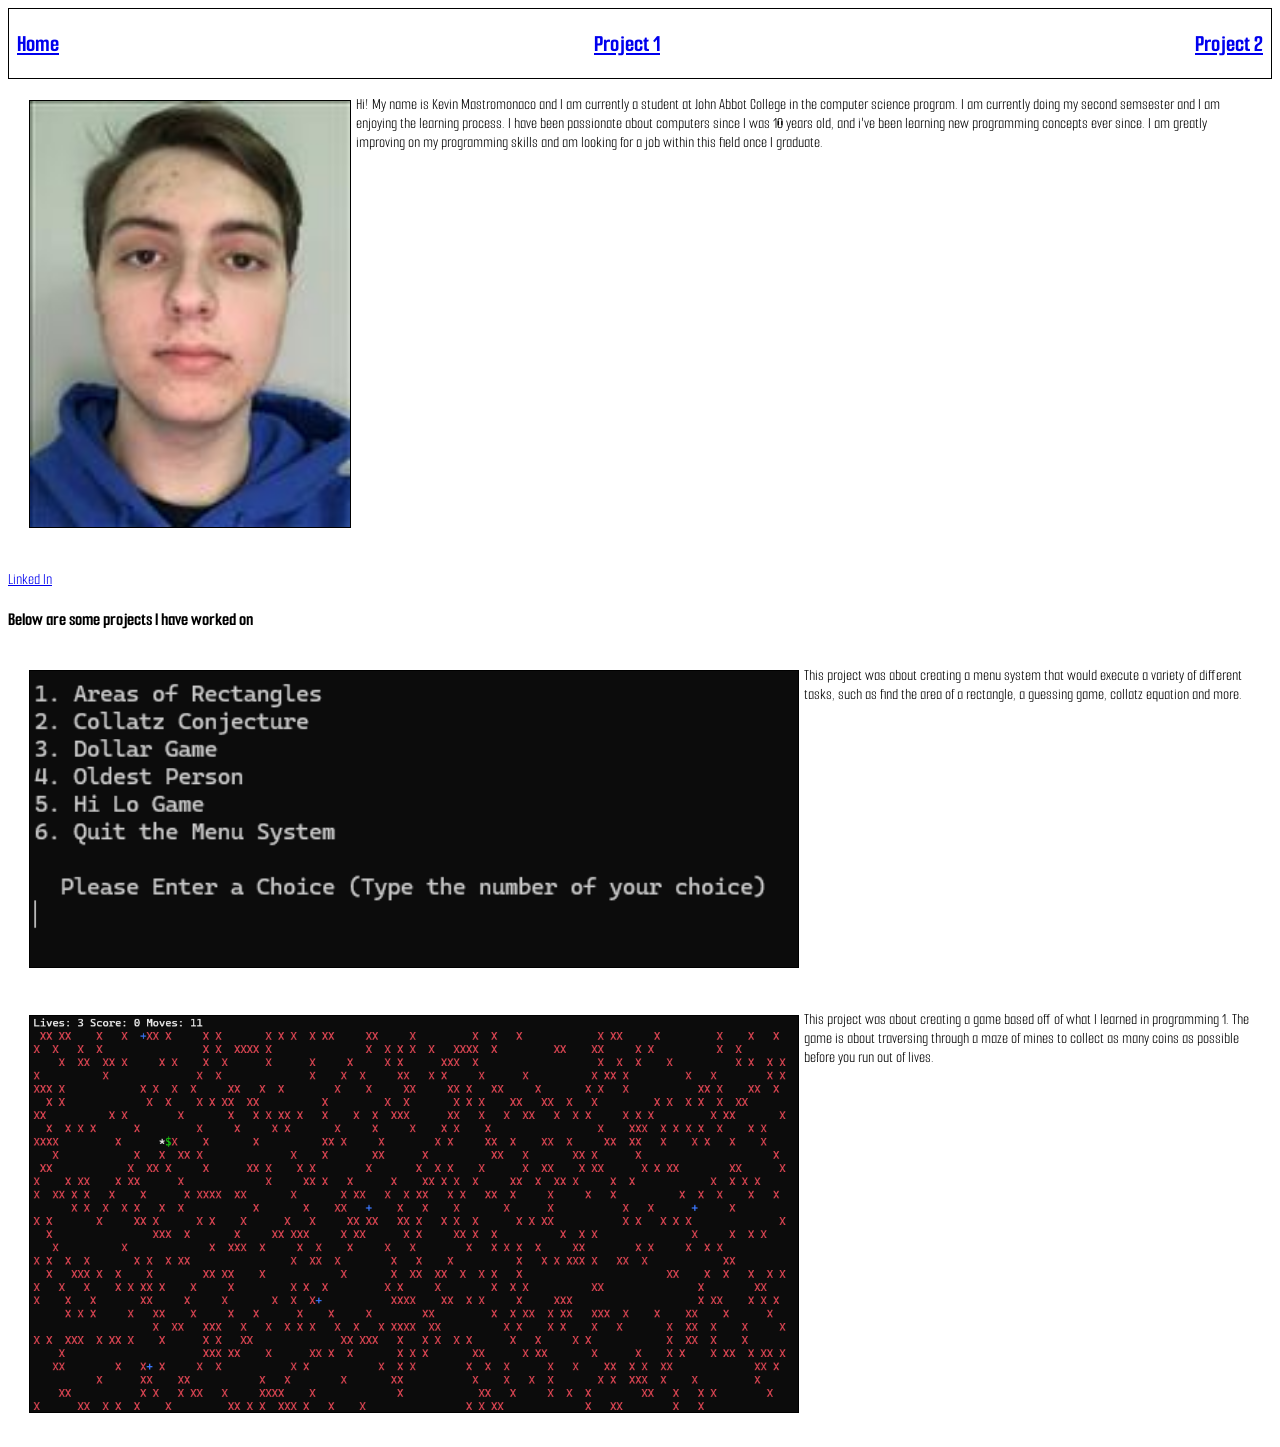
<file: index.html>
<!DOCTYPE html>
<html lang="en">
    <head>
        <meta charset="UTF-8">
        <meta name="viewport" content="width=device-width, initial-scale=1.0">
        <title>Kevin Mastromonaco</title>
        <link rel="stylesheet" href="./Styles/globals.css" />
        <link rel="stylesheet" href="./Styles/style.css" />
    </head>
    <body>
        <main>
            <header>
                <h2><a href="./index.html">Home</a></h2>
                <h2 class="project"><a href="./pages/project-MenuSystem.html">Project 1</a></h2>
                <h2 class="project"><a href="./pages/project-MineMaze.html">Project 2</a></h2>
            </header>
            <article class="AboutMe">
                <div class="image-container">
                    <img class="MeImage" src="./assets/images/KevinMastromonaco.jpg" alt="A photo of Kevin Mastromonaco."/>
                </div>
                <div>
                    Hi! My name is Kevin Mastromonaco and I am currently a student at John Abbot College in the computer science program.
                    I am currently doing my second semsester and I am enjoying the learning process. I have been passionate about computers since I was 10 years old, 
                    and i've been learning new programming concepts ever since. I am greatly improving on my programming skills and am looking for a job within this field once I graduate.
                </div>
            </article>
            <p><a href="https://www.linkedin.com/in/kevin-mastromonaco-749a8a387/">Linked In</a></p>
            <h3>Below are some projects I have worked on</h3>
            <article class="AboutMe">
                <div class="image-container">
                    <a href="./pages/project-MenuSystem.html">
                        <img src="./assets/images/Lab3_Selection.png" alt="A placeholder image"/>
                    </a>
                </div>
                <div>
                    This project was about creating a menu system that would execute a variety of different tasks, such as find the area of a rectangle, a guessing game, collatz equation and more.
                </div>
            </article>
                <article class="AboutMe">
                <div class="image-container">
                    <a href="./pages/project-MineMaze.html">
                        <img target="myframe" src="./assets/images/MMRound.png" alt="A placeholder image"/>
                    </a>
                </div>
                <div>
                    This project was about creating a game based off of what I learned in programming 1. The game is about traversing through a maze of mines to collect as many coins as possible before you run out of lives.
                </div>
            </article>
        </main>
    </body>
</html>
</file>
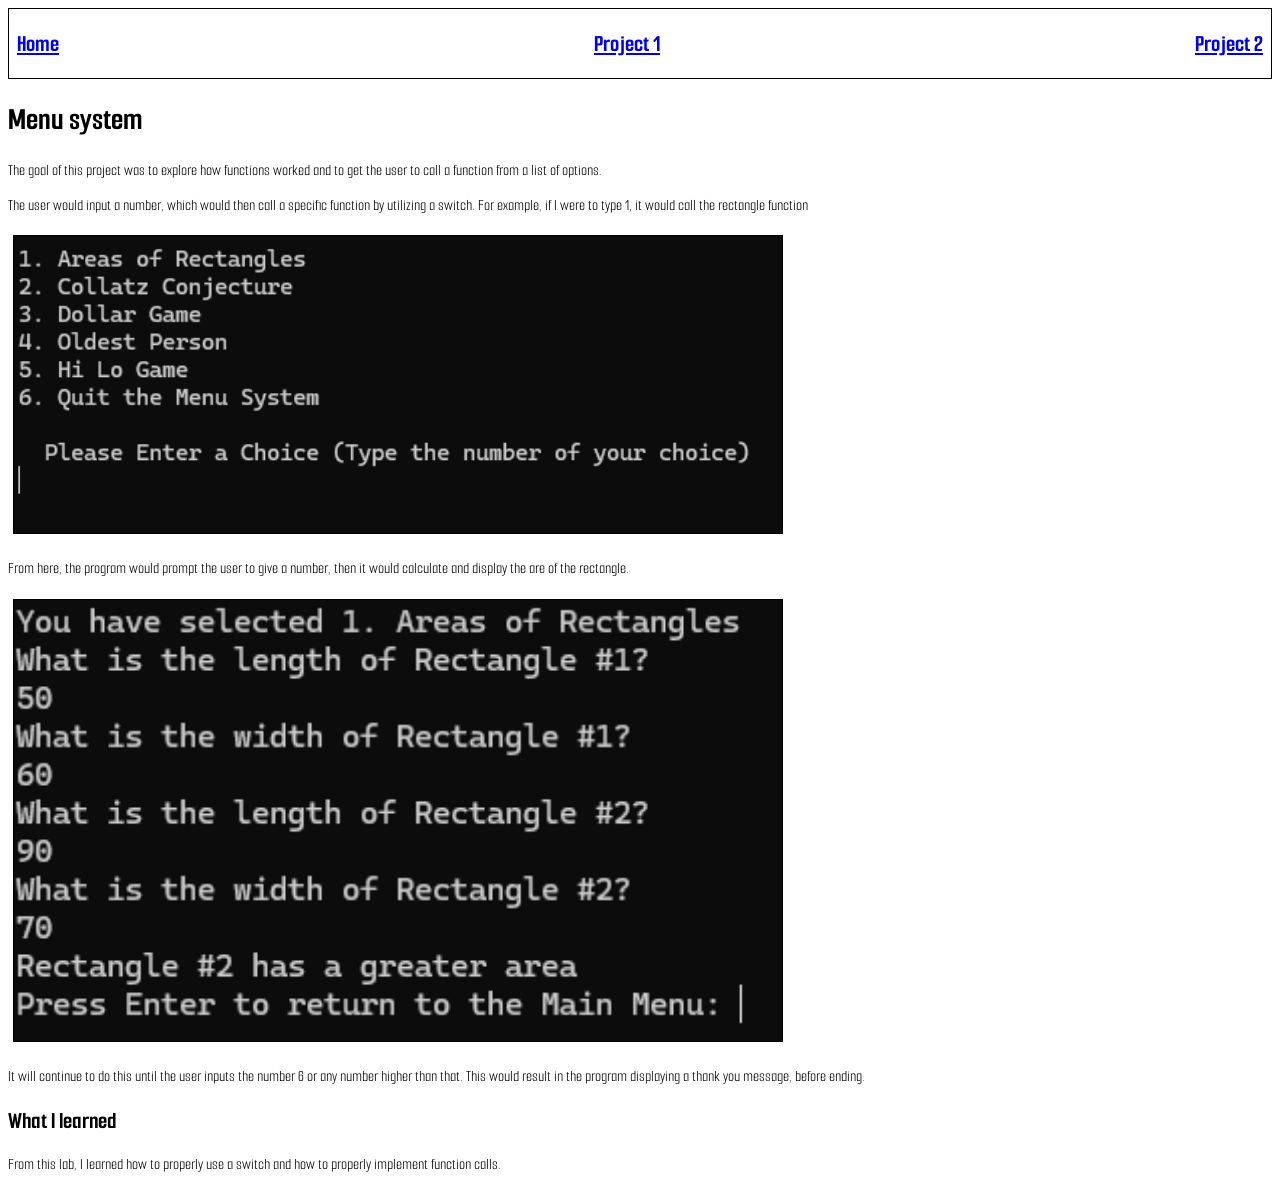
<file: Pages/project-MenuSystem.html>
<!DOCTYPE html>
<html lang="en">
    <head>
        <meta charset="UTF-8">
        <meta name="viewport" content="width=device-width, initial-scale=1.0">
        <title>Kevin Mastromonaco</title>
        <link rel="stylesheet" href="../Styles/globals.css" />
        <link rel="stylesheet" href="../Styles/style.css" />
    </head>
    <body>
        <header>
            <h2><a href="../index.html">Home</a></h2>
            <h2 class="project"><a href="./project-MenuSystem.html">Project 1</a></h2>
            <h2 class="project"><a href="./project-MineMaze.html">Project 2</a></h2>
        </header>
        <h1>Menu system</h1>
        <p>The goal of this project was to explore how functions worked and to get the user to call a function from a list of options.</p>
        <p>The user would input a number, which would then call a specific function by utilizing a switch. For example, if I were to type 1, it would call the rectangle function</p>
        <img src="../assets/images/Lab3_Selection.png" alt="A selection screen showing options for different tasks to do."/>
        <p>From here, the program would prompt the user to give a number, then it would calculate and display the are of the rectangle.</p>
        <img src="../assets/images/Lab3_AreaRectangle.png" alt="Text shown on a console app displaying the length of a rectangle and its area."/>
        <p>It will continue to do this until the user inputs the number 6 or any number higher than that. This would result in the program displaying a thank you message, before ending.
        <h2>What I learned</h2>
        <p>From this lab, I learned how to properly use a switch and how to properly implement function calls.</p>
    </body>
</html>
</file>
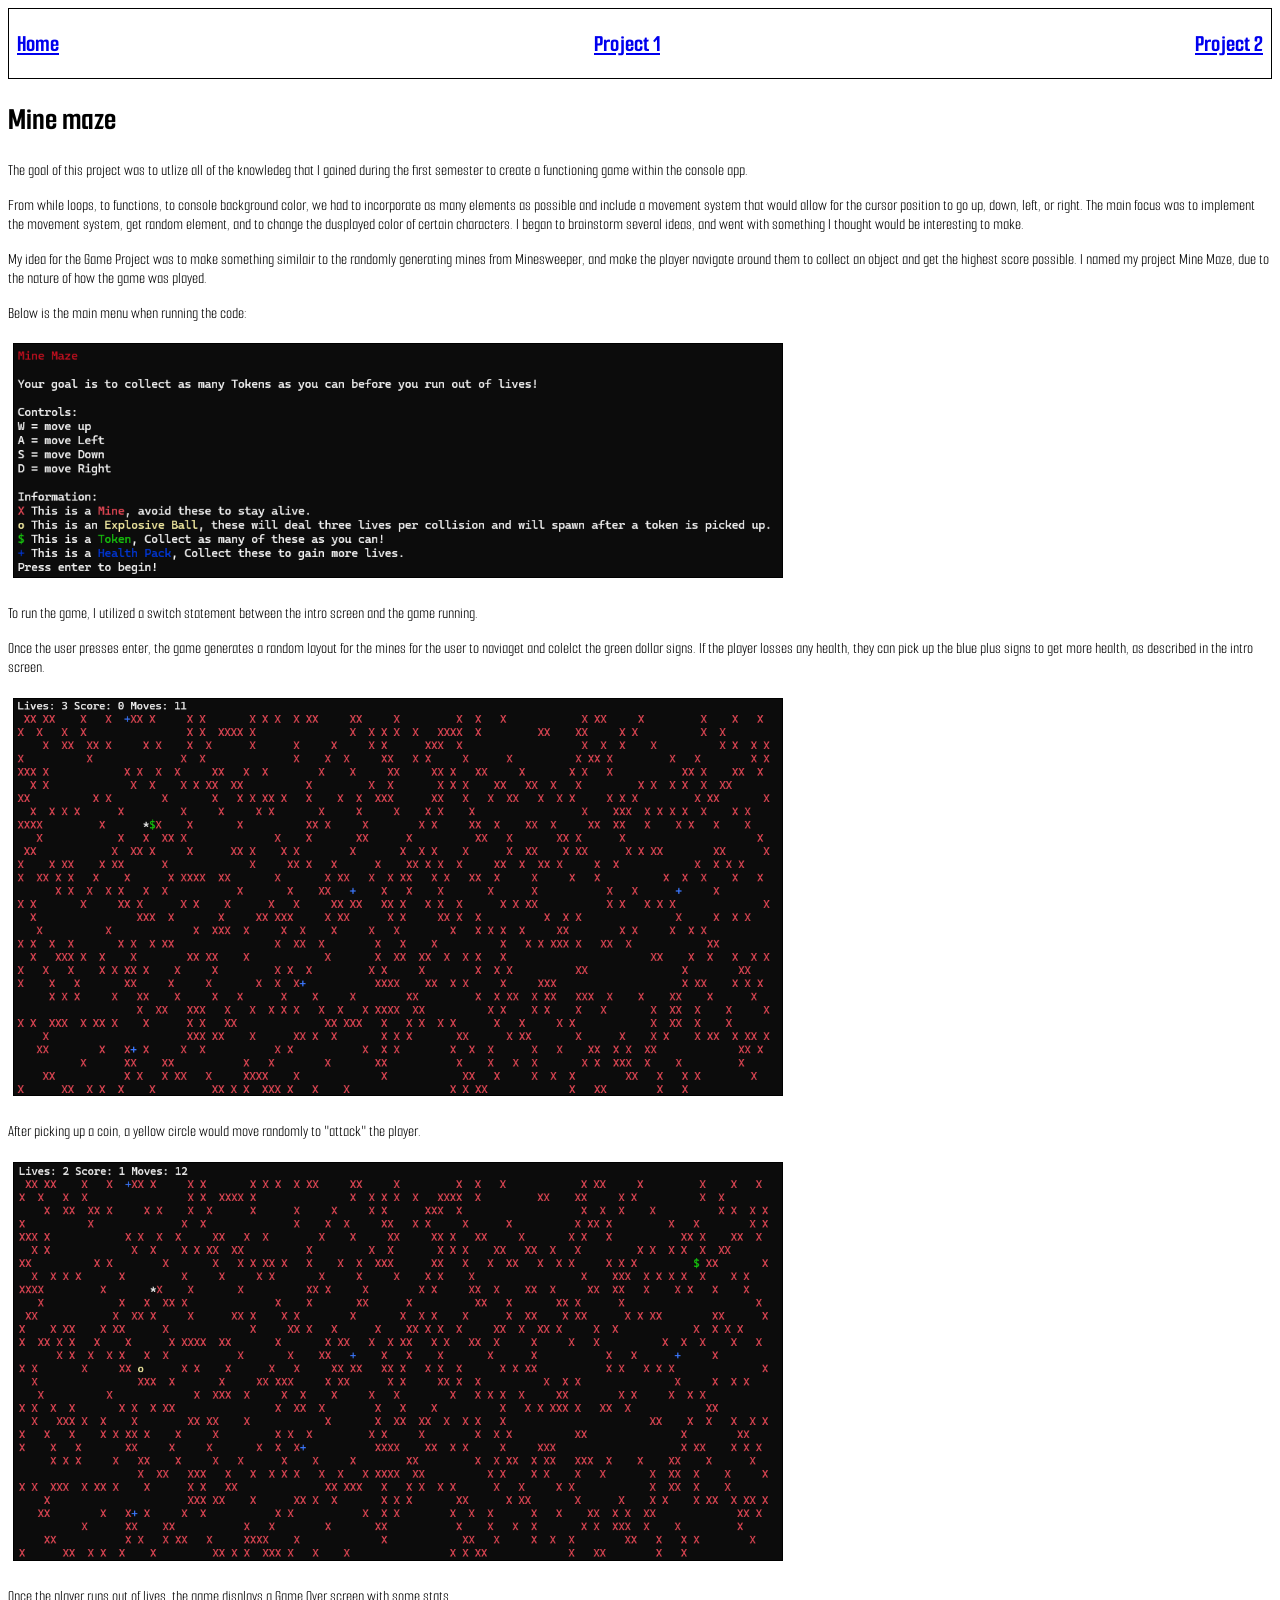
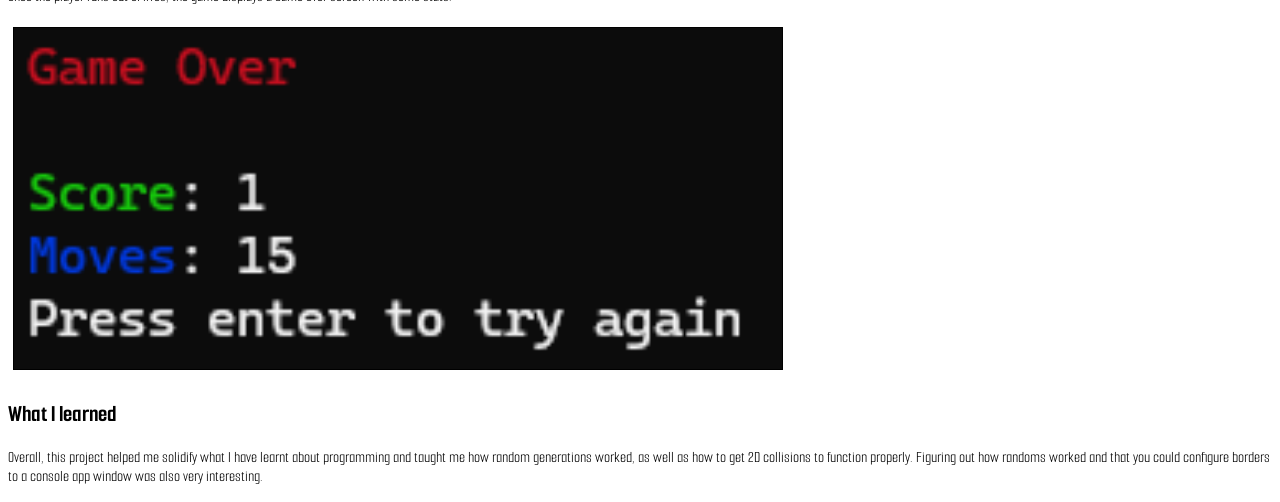
<file: Pages/project-MineMaze.html>
<!DOCTYPE html>
<html lang="en">
    <head>
        <meta charset="UTF-8">
        <meta name="viewport" content="width=device-width, initial-scale=1.0">
        <title>Kevin Mastromonaco</title>
        <link rel="stylesheet" href="../Styles/globals.css" />
        <link rel="stylesheet" href="../Styles/style.css" />
    </head>
    <body>
        <header>
            <h2><a href="../index.html">Home</a></h2>
            <h2 class="project"><a href="./project-MenuSystem.html">Project 1</a></h2>
            <h2 class="project"><a href="./project-MineMaze.html">Project 2</a></h2>
        </header>
        <h1>Mine maze</h1>
        <p>The goal of this project was to utlize all of the knowledeg that I gained during the first semester to create a functioning game within the console app.</p>
        <p>From while loops, to functions, to console background color, we had to incorporate as many elements as possible
        and include a movement system that would allow for the cursor position to go up, down, left, or right. The main focus was to implement the movement system, 
        get random element, and to change the dusplayed color of certain characters. I began to brainstorm several ideas,
        and went with something I thought would be interesting to make.</p>
        <P>My idea for the Game Project was to make something similair to the randomly generating mines from Minesweeper,
        and make the player navigate around them to collect an object and get the highest score possible.
        I named my project Mine Maze, due to the nature of how the game was played.</P>
        <p>Below is the main menu when running the code:</p>
        <img src="../assets/images/MineMazeMenu.png" alt="A menu display when initally running the program, informaing the user what each character emans and what their goal is."/>
        <p>To run the game, I utilized a switch statement between the intro screen and the game running.
        <p>Once the user presses enter, the game generates a random layout for the mines for the user to naviaget and colelct the green dollar signs.
        If the player losses any health, they can pick up the blue plus signs to get more health, as described in the intro screen.</p>
        <img src="../assets/images/MMRound.png" alt="A group of randomly generated xs are displayed on the screen."/>
        <p>After picking up a coin, a yellow circle would move randomly to "attack" the player.</p>
        <img src="../assets/images/MMCoin.png" alt="The same image previously, but with an added yellow 0 near the middle left."/>
        <p>Once the player runs out of lives, the game displays a Game Over screen with some stats.</p>
        <img src="../assets/images/MMEnd.png" alt="A Game Over screen is displayed with the score, moves and press enter to try again being displayed on seperate lines."/>
        <h2>What I learned</h2>
        <p>Overall, this project helped me solidify what I have learnt about programming and taught me how random generations worked, as well as how to get 2D collisions to function properly. Figuring out how randoms worked and that you could configure borders to a console app window was also very interesting.</p>
    </body>
</html>
</file>
<file: Styles/globals.css>
@font-face{
    font-family: "SmoochSans";
    src: url("../assets/fonts/SmoochSans-VariableFont_wght.ttf");
}

html{
    font-family: "SmoochSans", 'SmoochSans', sans-serif, serif;
}
</file>
<file: Styles/style.css>
header {
  display: flex;
  flex-direction: row;
  justify-content: space-between;
  border: 1px solid black;
  background-color: white;
  position: sticky;
  top: 0;
  padding: 0 0.5rem;
}

.project {
  justify-content: right;
}

img {
  width: 80vw;
  border: 1px solid black;
}

.MeImage {
  width: 25vw;
  border: 1px solid black;
}

.AboutMe {
  padding: 1rem;
}

@media (min-width: 768px) {


  .AboutMe{
    display: flex;
  }
  
  img {
    width: 60vw;
    margin: 0.3rem;
  }
}
</file>
